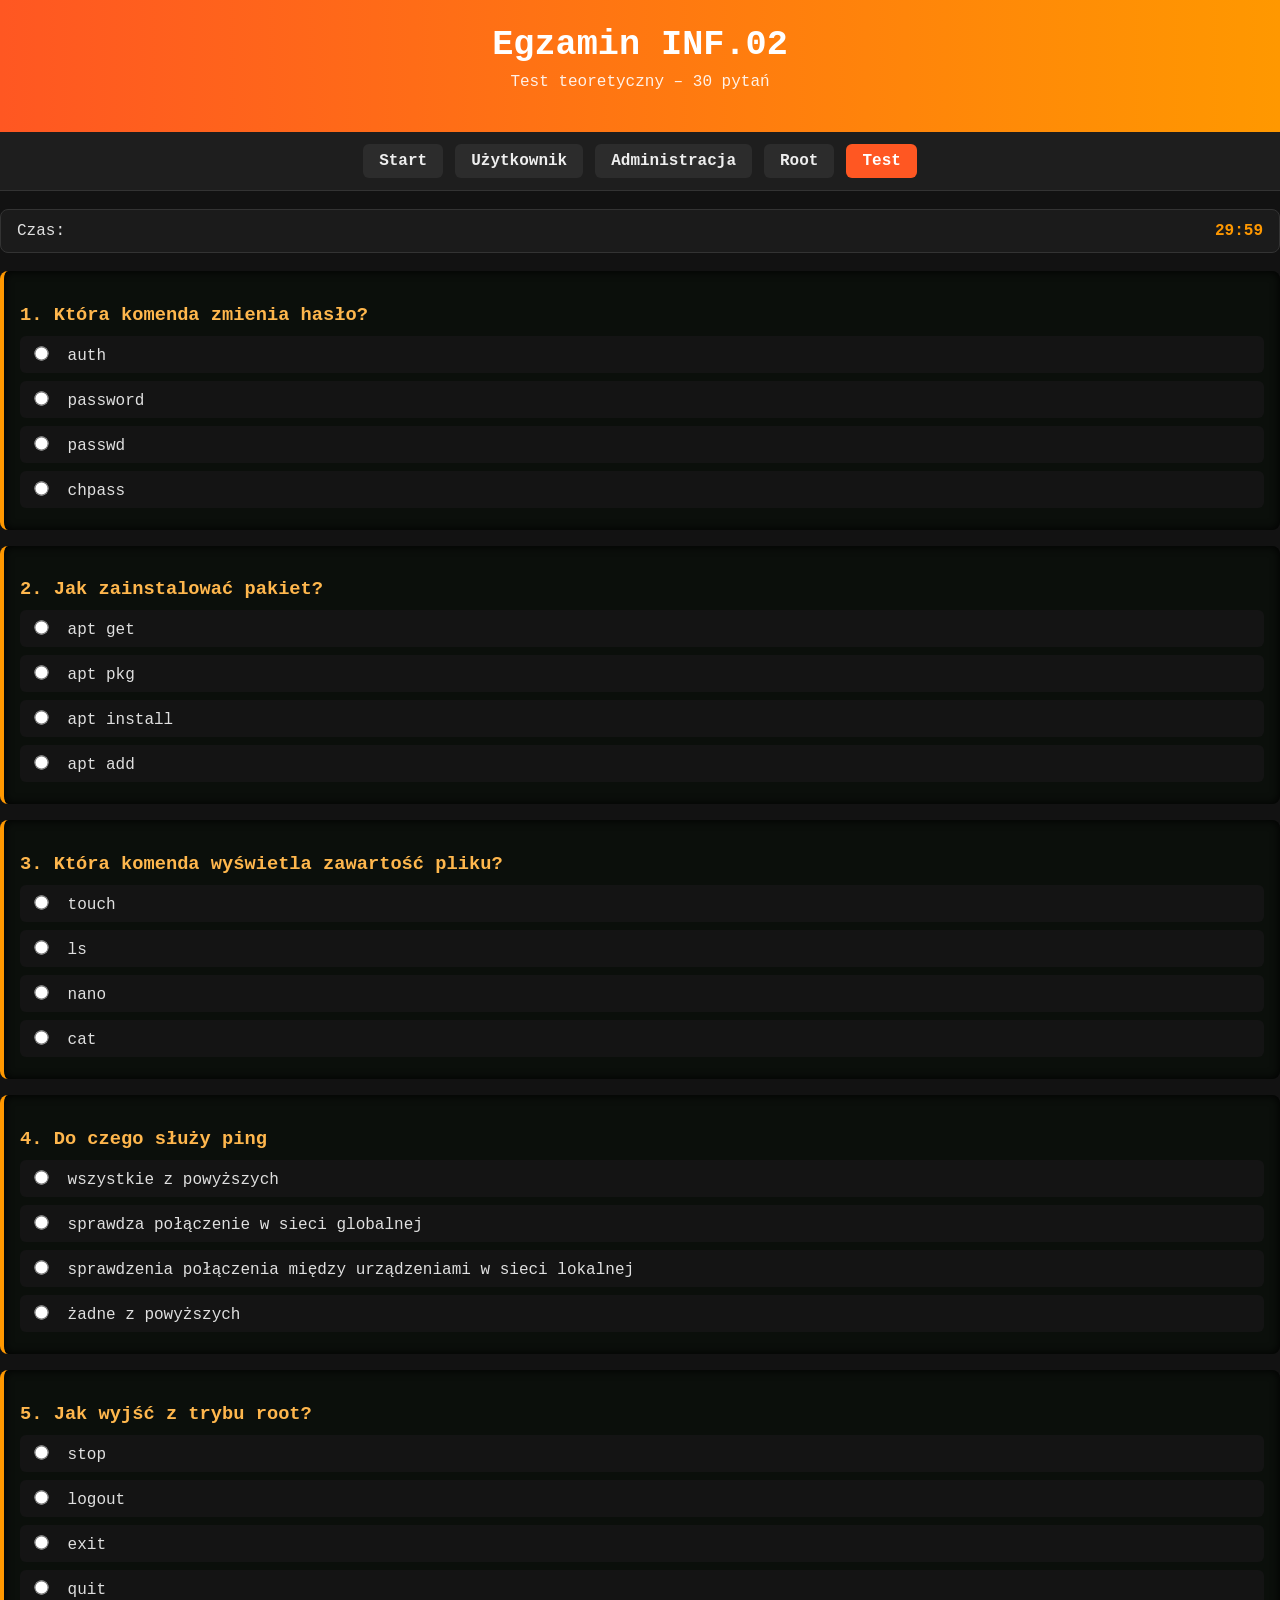
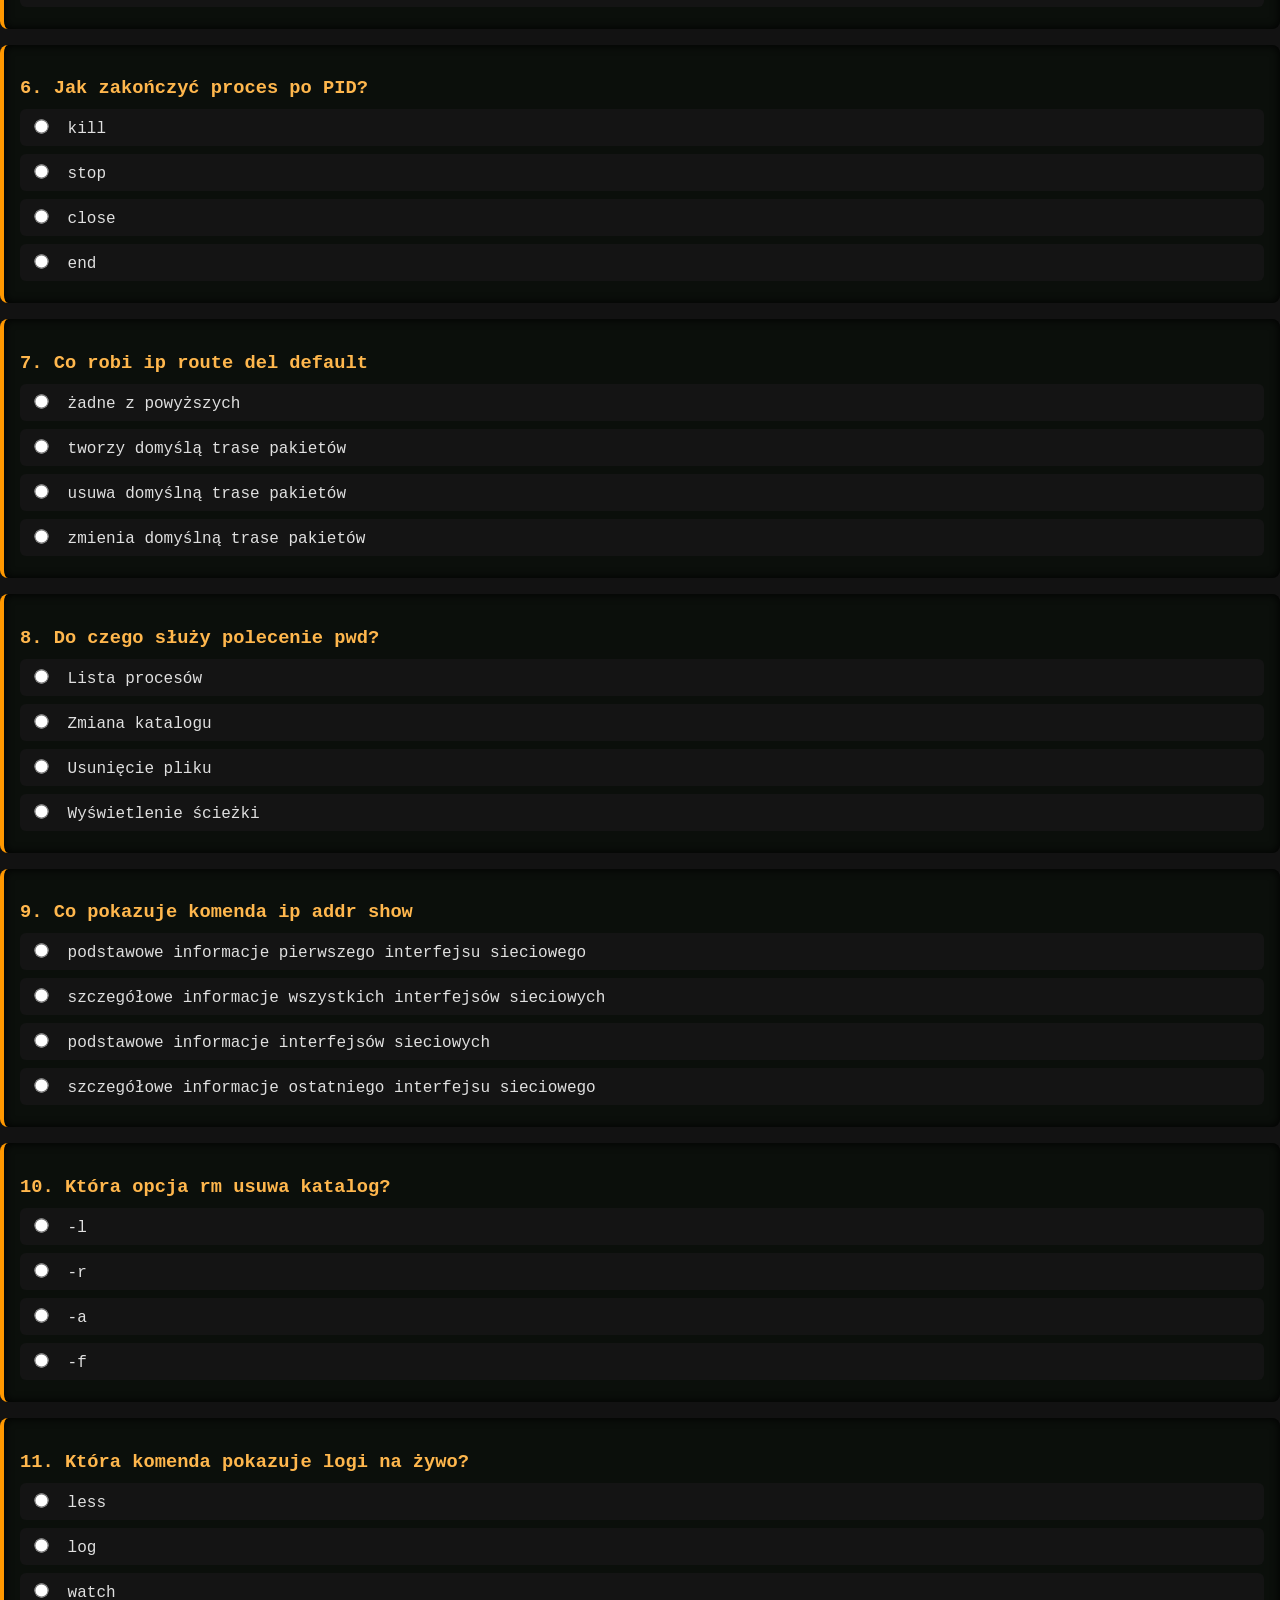
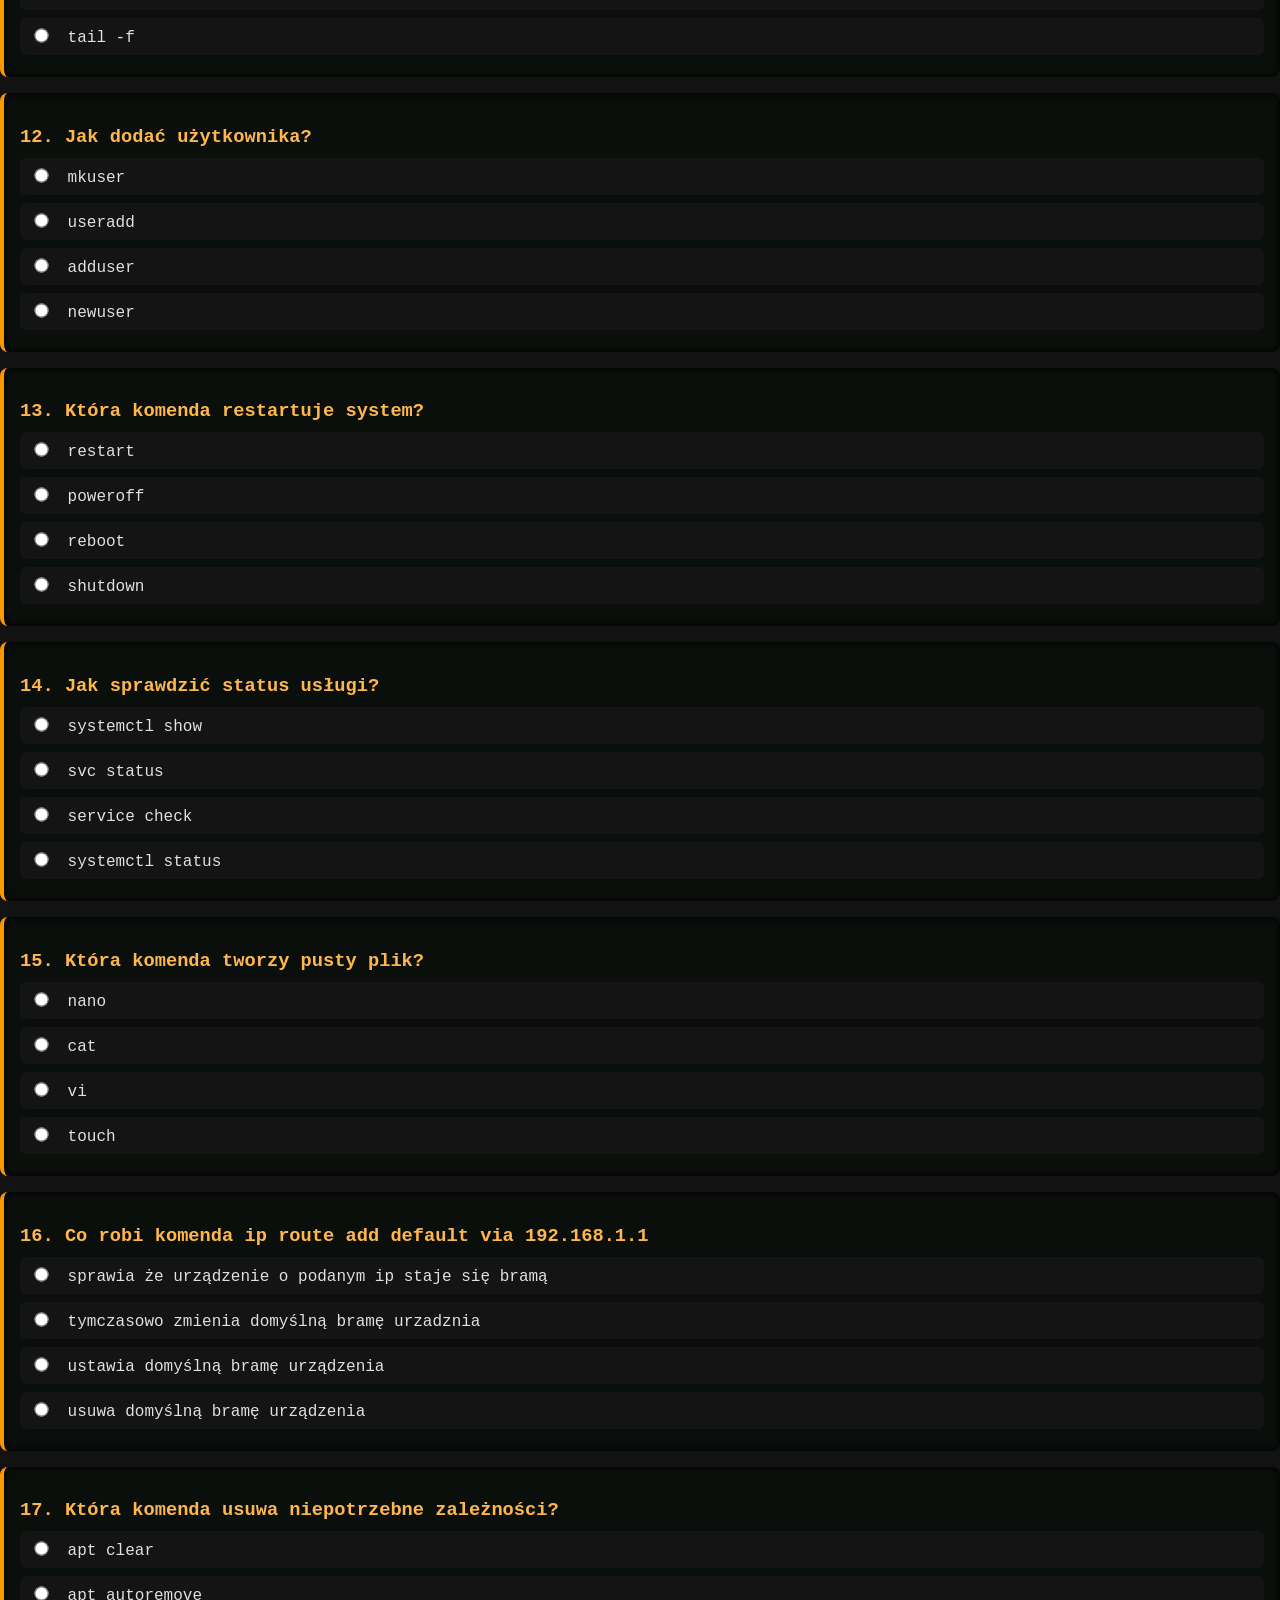
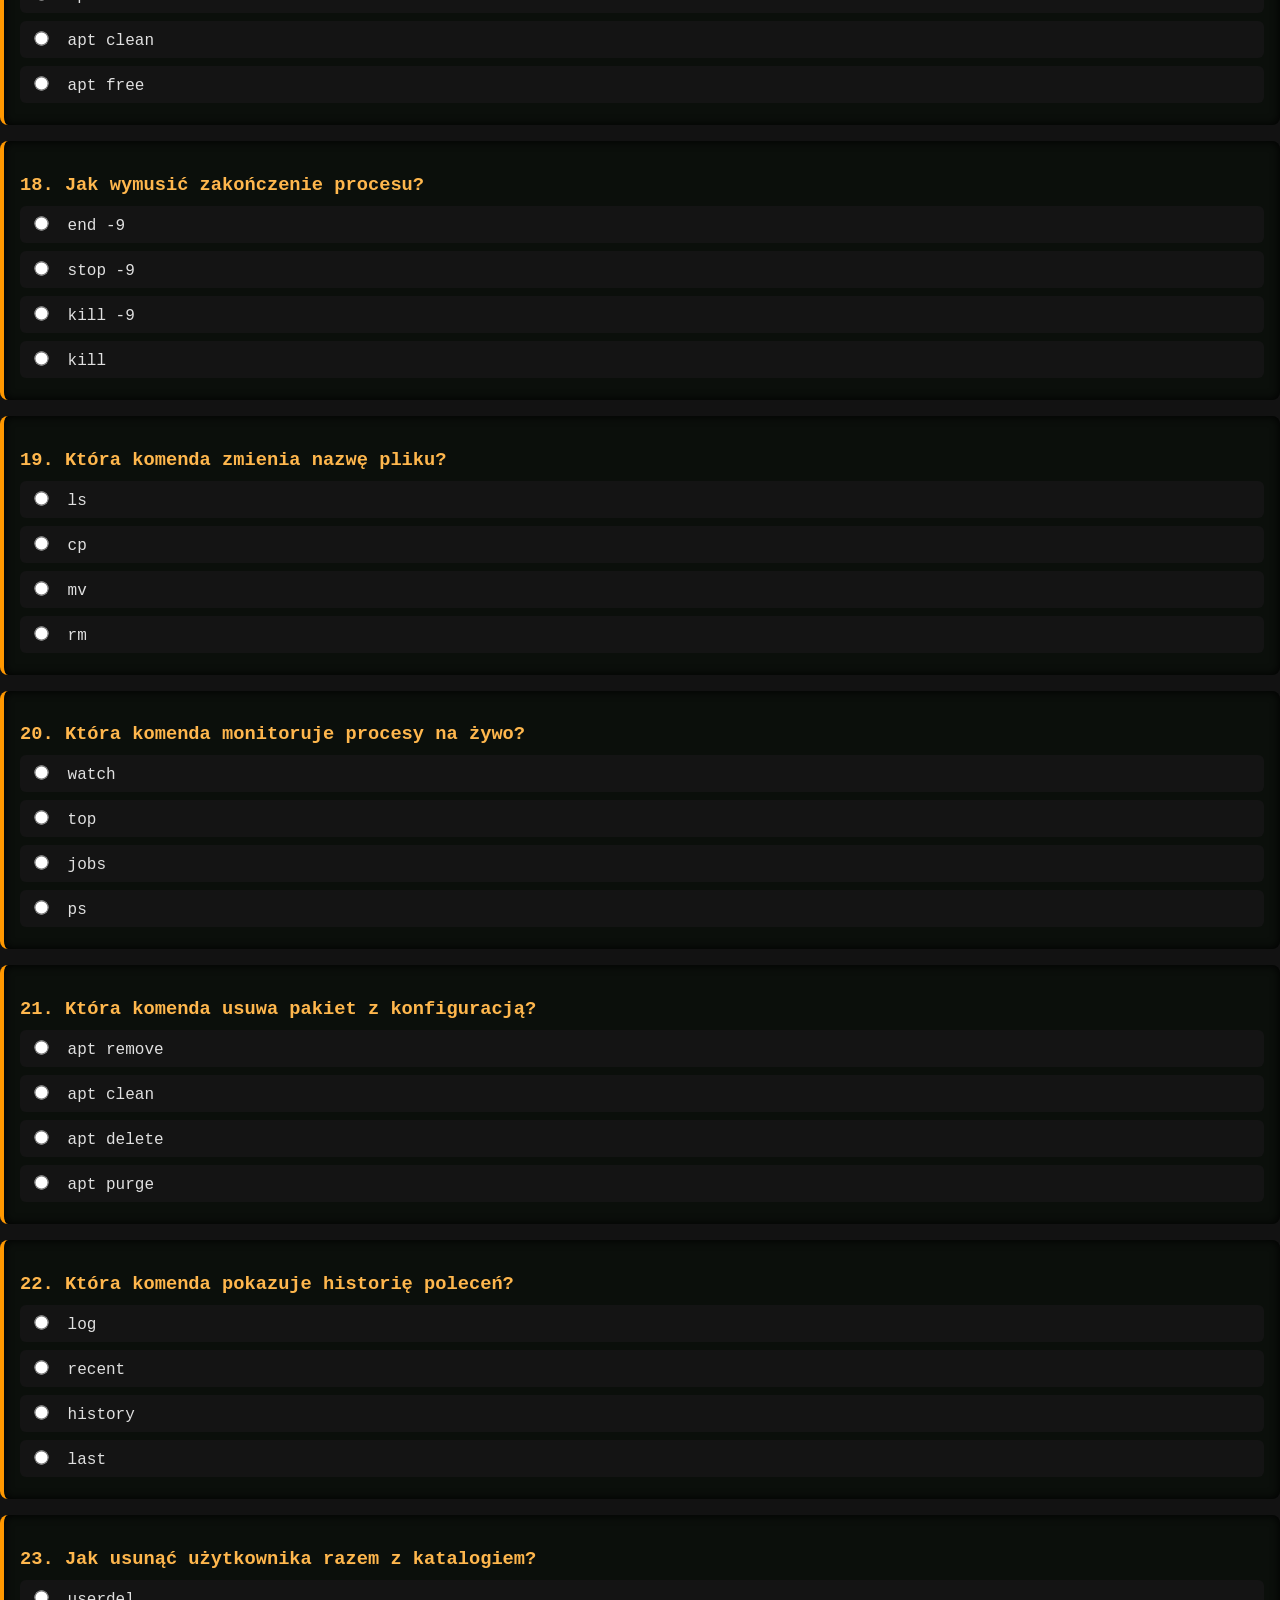
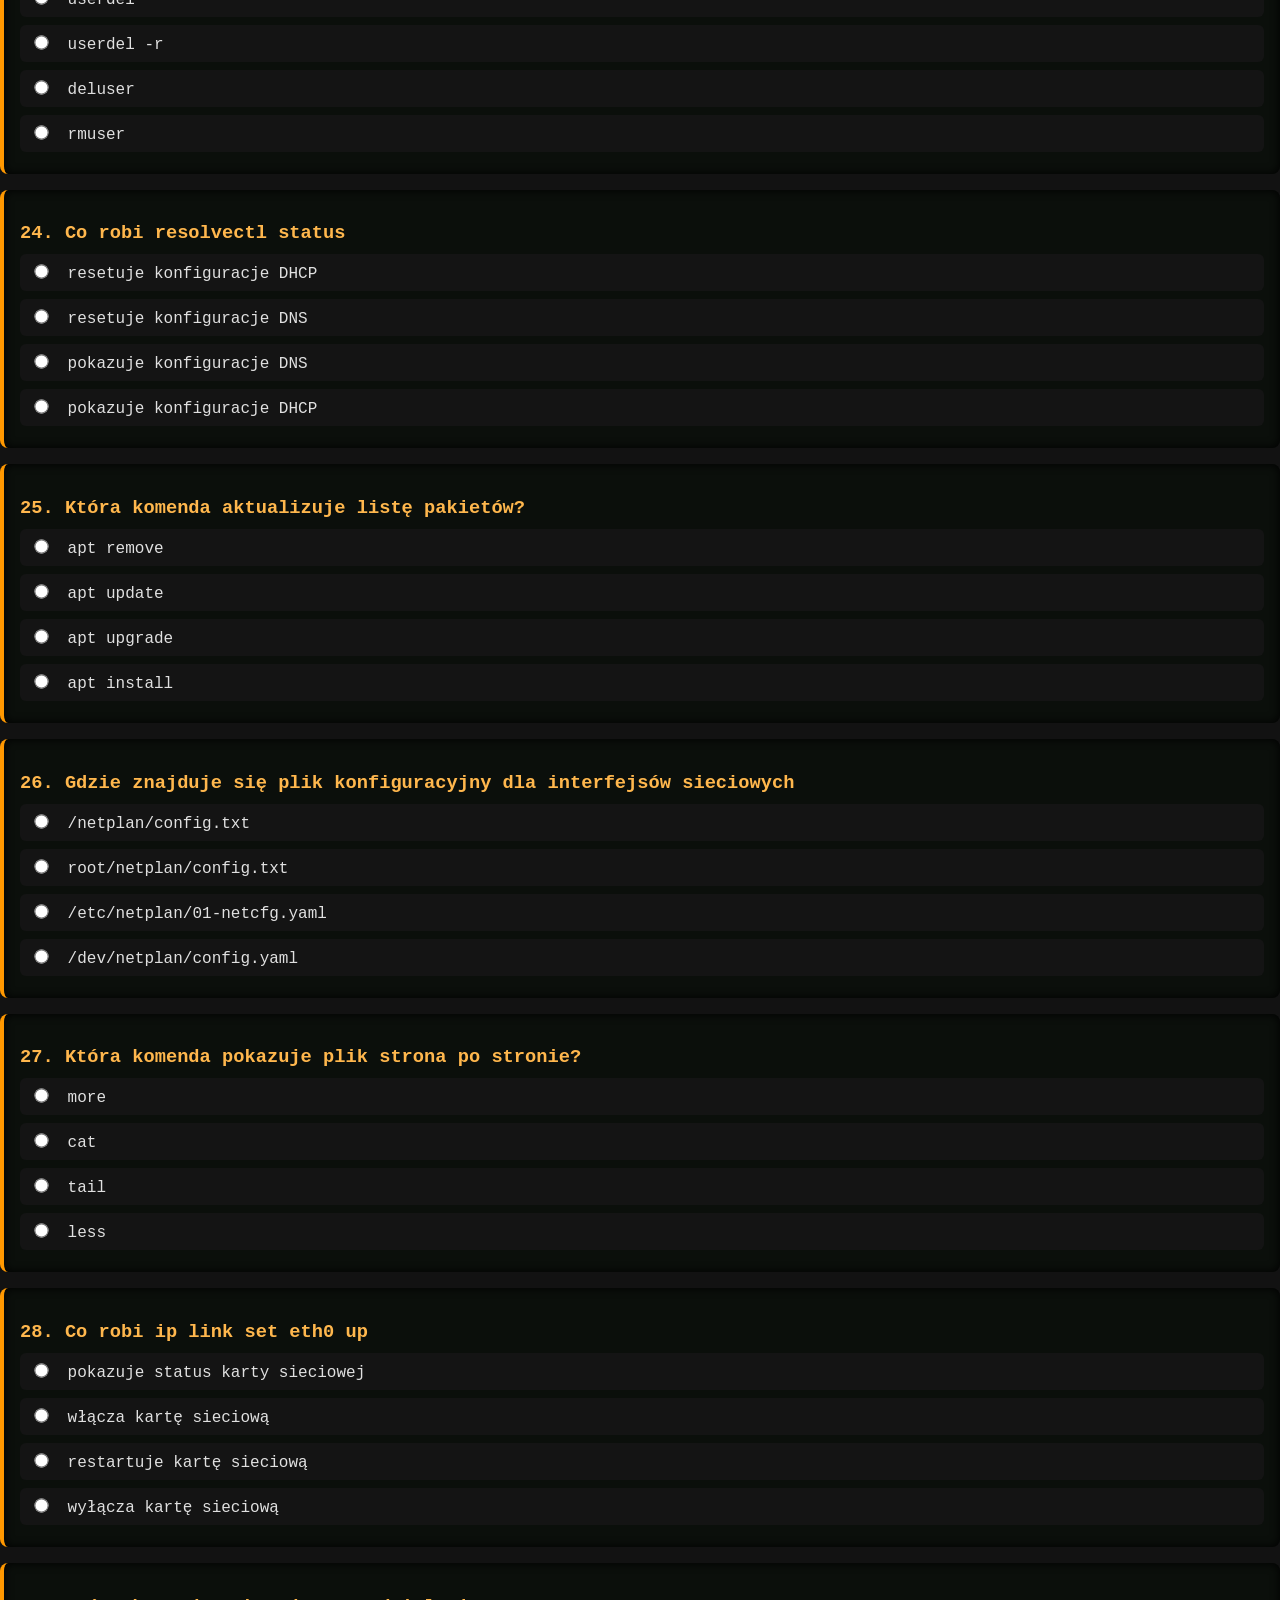
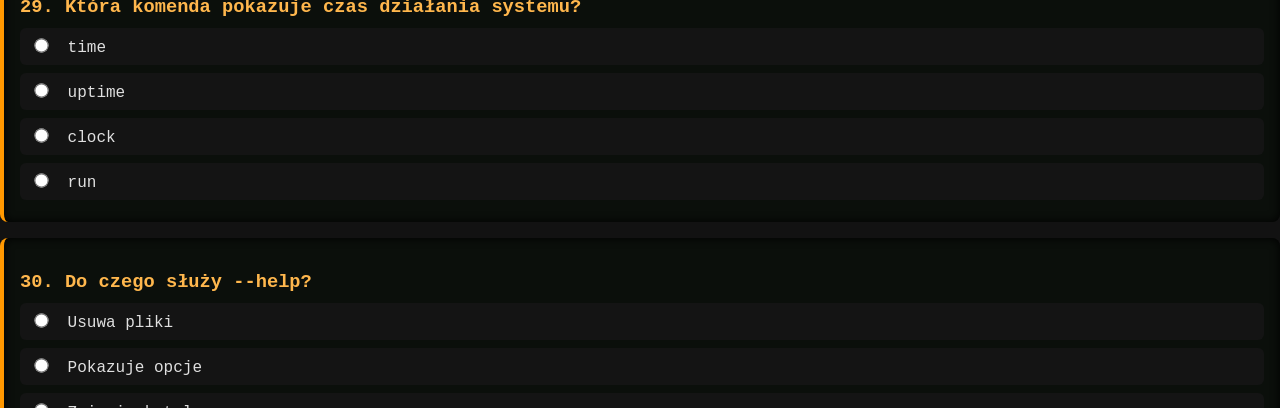
<file: test.html>
<!DOCTYPE html>
<html lang="pl">
<head>
<meta charset="UTF-8">
<title>Egzamin INF.02</title>
<link rel="stylesheet" href="style.css">
<link rel="stylesheet" href="test.css">
</head>
<body>

<header>
  <h1>Egzamin INF.02</h1>
  <p>Test teoretyczny – 30 pytań</p>
</header>

<nav class="menu">
    <a href="index.html">Start</a>
    <a href="użytkownik.html">Użytkownik</a>
    <a href="admin.html">Administracja</a>
    <a href="root.html">Root</a>
    <a href="test.html" class="active">Test</a>
</nav>

<div class="exam-bar">
  Czas: <strong id="timer">30:00</strong>
</div>

<form id="test"></form>

<div class="exam-actions">
  <button type="button" id="finishBtn">Zakończ egzamin</button>
</div>

<div class="result hidden" id="finalScore">
  <div class="result-box"></div>
</div>

<script src="test.js"></script>
</body>
  </html>
</file>
<file: style.css>
* {
  box-sizing: border-box;
}


body {
  margin: 0;
  font-family: 'Ubuntu Mono', monospace;
  background-color: #121212;
  color: #e0e0e0;
}


header {
  background: linear-gradient(90deg, #ff5722, #ff9800);
  color: #fff;
  text-align: center;
  padding: 25px 15px;
}

header h1 {
  margin: 0;
  font-size: 2.2rem;
}

header p {
  margin-top: 8px;
  opacity: 0.9;
}


nav {
  background-color: #1e1e1e;
  display: flex;
  justify-content: center;
  flex-wrap: wrap;
  gap: 12px;
  padding: 12px;
  border-bottom: 1px solid #333;
}

nav a {
  color: #eee;
  text-decoration: none;
  background-color: #2c2c2c;
  padding: 8px 16px;
  border-radius: 6px;
  font-weight: bold;
  transition: 0.2s;
}

nav a:hover {
  background-color: #00ff66;
  color: #000;
}

nav a.active {
  background-color: #ff5722;
  color: #fff;
}


main {
  max-width: 1000px;
  margin: auto;
  padding: 25px 20px;
}

section {
  margin-bottom: 35px;
}


h2 {
  margin-bottom: 15px;
  padding-bottom: 6px;
  border-bottom: 2px solid #ff9800;
  color: #ffb74d;
}



.command {
  background-color: #0b0f0b;          
  border-left: 4px solid #00ff66;     
  padding: 14px 16px;
  margin: 12px 0;
  border-radius: 6px;
  box-shadow: inset 0 0 10px #000;
}


.cmd {
  display: block;
  font-family: 'Ubuntu Mono', monospace;
  font-size: 1.15rem;
  color: #00ff66;                     
  font-style: italic;                
  letter-spacing: 0.5px;
}


.desc {
  display: block;
  margin-top: 6px;
  margin-left: 12px;
  color: #bdbdbd;
  font-size: 0.95rem;
}


.command:hover {
  background-color: #0e1410;
  border-left-color: #66ff99;
  transition: 0.2s;
}


.note {
  margin-top: 30px;
  padding: 16px;
  background-color: #263238;
  border-left: 4px solid #aeea00;
  border-radius: 6px;
  color: #aeea00;
  font-style: italic;
}


footer {
  background-color: #1e1e1e;
  color: #aaa;
  text-align: center;
  padding: 18px 12px;
  font-size: 0.9rem;
  border-top: 1px solid #333;
}

footer strong {
  color: #fff;
}


@media (max-width: 600px) {
  header h1 {
    font-size: 1.8rem;
  }

  .cmd {
    font-size: 1rem;
  }
}
</file>
<file: test.css>
body {
  background: #121212;
}

.exam-bar {
  display: flex;
  justify-content: space-between;
  align-items: center;
  background: #1b1b1b;
  border: 1px solid #333;
  padding: 12px 16px;
  margin: 18px 0;
  border-radius: 8px;
}

.exam-bar span {
  font-weight: bold;
  color: #e0e0e0;
}

.exam-bar strong {
  color: #ff9800;
}

.question {
  background: #0b0f0b;
  border-left: 4px solid #ff9800;
  border-radius: 8px;
  padding: 14px 16px;
  margin-bottom: 16px;
  box-shadow: inset 0 0 10px #000;
}

.q-title {
  color: #ffb74d;
  font-weight: bold;
  margin-bottom: 10px;
}

.answer {
  display: block;
  margin: 8px 0;
  padding: 8px 10px;
  border-radius: 6px;
  cursor: pointer;
  color: #e0e0e0;
  background: #141414;
}

.answer:hover {
  background: #1e1e1e;
}

.answer input[type="radio"] {
  accent-color: #ff9800;
  transform: scale(1.1);
  margin-right: 10px;
}

.exam-actions {
  text-align: center;
  margin-top: 18px;
}

.exam-actions button {
  background: #ff9800;
  color: #000;
  border: none;
  padding: 12px 26px;
  font-weight: bold;
  border-radius: 8px;
  cursor: pointer;
  transition: 0.2s;
}

.exam-actions button:hover {
  background: #ffb74d;
}

/* WYNIK */
.result {
  position: fixed;
  inset: 0;
  background: rgba(0,0,0,0.85);
  display: flex;
  align-items: center;
  justify-content: center;
}

.result-box {
  width: 90%;
  max-width: 520px;
  background: #0b0f0b;
  border: 1px solid #333;
  border-left: 6px solid #ff9800;
  border-radius: 10px;
  padding: 28px;
  text-align: center;
  box-shadow: 0 0 20px #000;
}

.result-box h2 {
  color: #ffb74d;
  margin-bottom: 10px;
}

.result-box p {
  font-size: 1.2rem;
  color: #e0e0e0;
  margin: 12px 0;
}

.result-box button {
  background: #ff9800;
  color: #000;
  border: none;
  padding: 12px 26px;
  font-weight: bold;
  border-radius: 8px;
  cursor: pointer;
}

.hidden {
  display: none;
}

@media (max-width: 600px) {
  .question {
    padding: 12px;
  }

  .exam-bar {
    flex-direction: column;
    gap: 8px;
  }
}

.correct {
  background: #0b3f0b !important;
  border: 2px solid #2ecc71 !important;
}

.wrong {
  background: #3f0b0b !important;
  border: 2px solid #e74c3c !important;
}

.final-score {
  margin-top: 20px;
  font-size: 22px;
  font-weight: bold;
  text-align: center;
}

.final-score span {
  display: block;
  font-size: 18px;
  margin-top: 5px;
}
</file>
